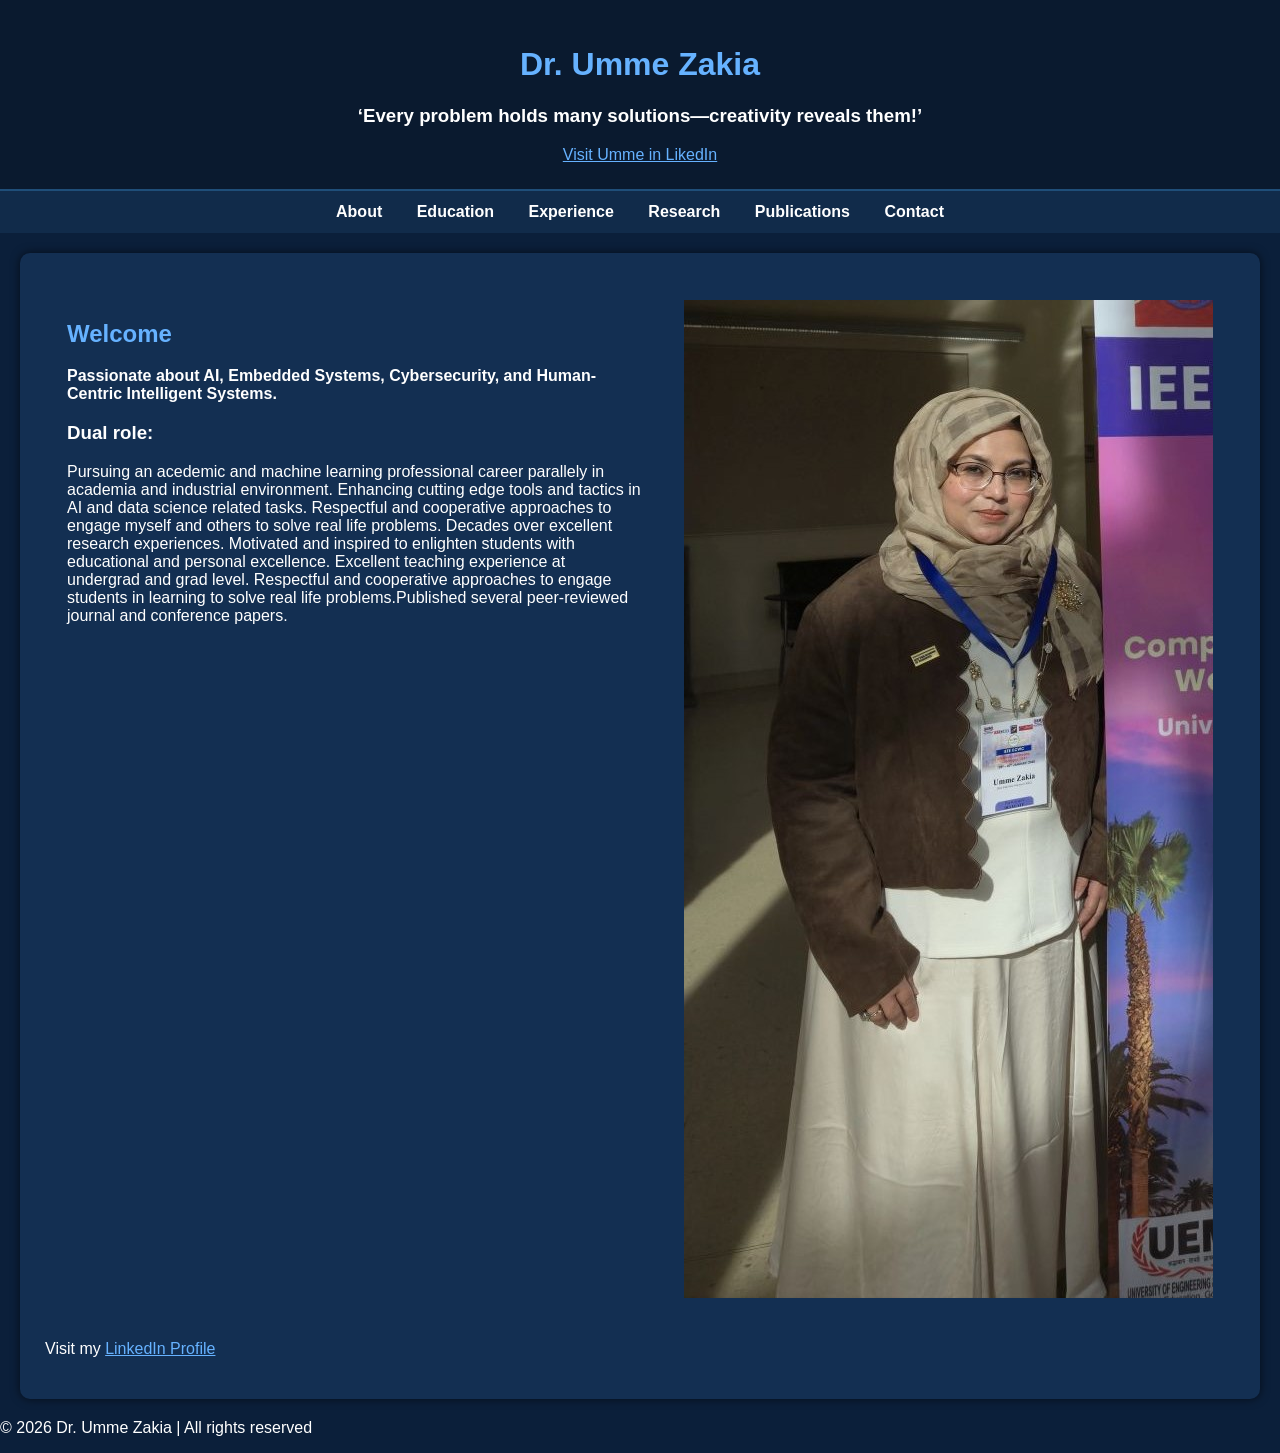
<file: index.html>
<!DOCTYPE html>
<html lang="en">
<head>
    <meta charset="UTF-8">
    <meta name="viewport" content="width=device-width, initial-scale=1.0">
    <title>Dr. Umme Zakia | Portfolio</title>
    <link rel="stylesheet" href="style_1.css">
</head>

<body>

<header>
    <h1>Dr. Umme Zakia</h1>
     
           
   <h3>‘Every problem holds many solutions—creativity reveals them!’</h3>        
  
     
    <a href="https://www.linkedin.com/in/umme-zakia-phd-948abb32/"  target="_blank" rel="noopener noreferrer">Visit Umme in LikedIn</a>

</header>

<nav>
    <a href="about.html">About</a>
    <a href="education.html">Education</a>
    <a href="experience.html">Experience</a>
    <a href="research.html">Research</a>
    <a href="publications.html">Publications</a>
    <a href="contact.html">Contact</a>
</nav>


<section>

<table width="100%" cellpadding="20">
  <tr>

    <!-- LEFT COLUMN (TEXT) -->
    <td width="60%" valign="top">
        <h2>Welcome</h2>

        <p><b>Passionate about AI, Embedded Systems, Cybersecurity, and Human-Centric Intelligent Systems.</b></p>


        <p>
        
<h3><b></b>Dual role:   </b> </h3>     

            Pursuing an acedemic and machine learning professional career parallely in academia and industrial environment. 
            Enhancing cutting edge tools and tactics in AI and data science related tasks. 
            Respectful and cooperative approaches to engage myself and others to solve real life problems. 
            Decades over excellent research experiences. Motivated and inspired to enlighten students with educational and personal excellence.
        Excellent teaching experience at undergrad and grad level. Respectful and cooperative
        approaches to engage students in learning to solve real life problems.Published several peer-reviewed journal and conference papers. 
            
        </p>

       
    </td>

    <!-- RIGHT COLUMN (IMAGE) -->
    <td width="40%" align="right">
        <img src="Umme Zakia 2026.jpg"  alt="Profile Photo" >
    </td>

  </tr>
</table>




<p>
    Visit my 
    <a href="https://www.linkedin.com/in/umme-zakia-phd-948abb32/" target="_blank" rel="noopener noreferrer">
        LinkedIn Profile
    </a>
</p>


    
</section>

    
<footer>
    <p>© 2026 Dr. Umme Zakia | All rights reserved</p>
</footer>
</file>
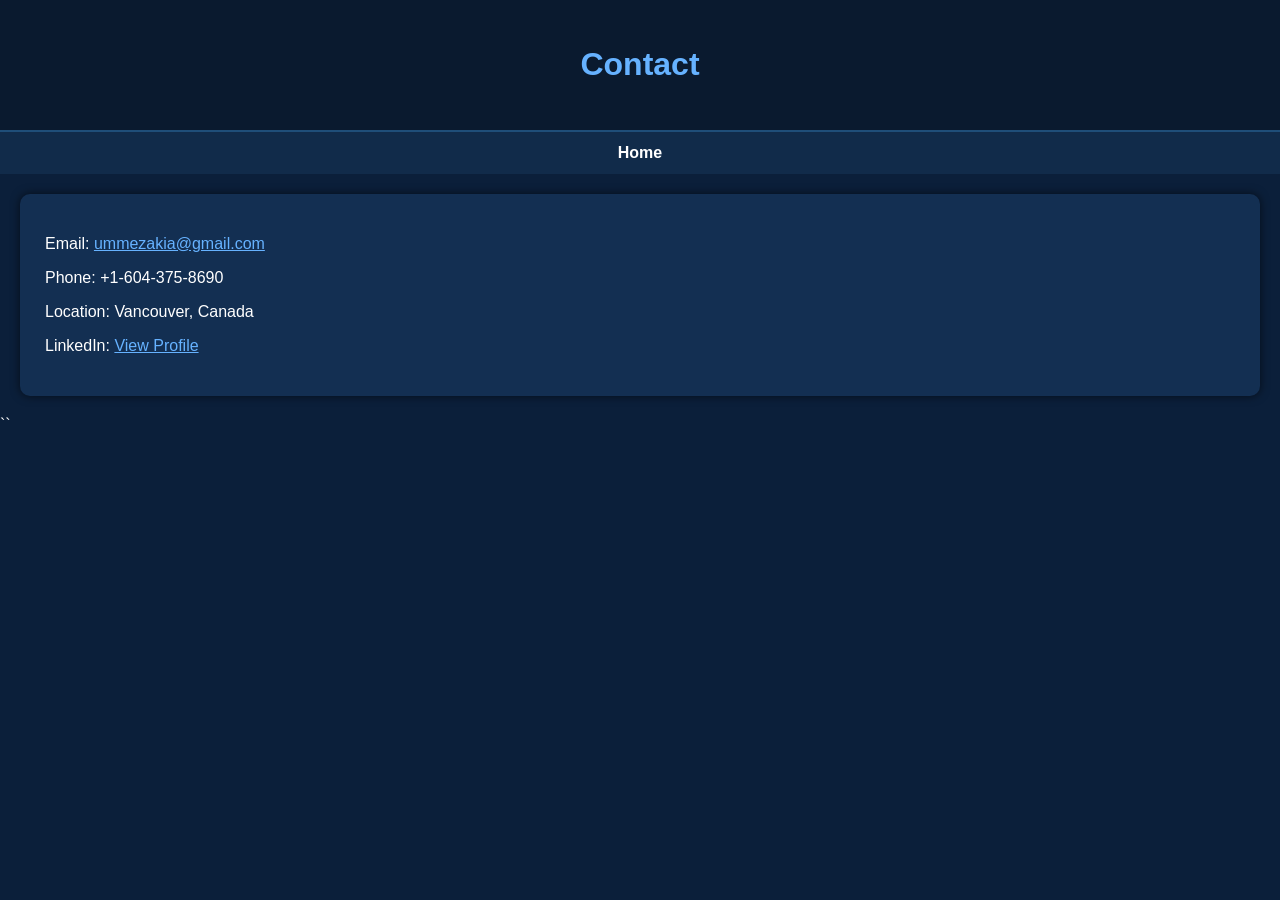
<file: contact.html>
<!DOCTYPE html>
<html lang="en">
<head>
<meta charset="UTF-8">
<meta name="viewport" content="width=device-width, initial-scale=1.0">
<title>Contact</title>
<link rel="stylesheet" href="style_1.css">
</head>

<body>

<header><h1>Contact</h1></header>

<nav>
    <a href="index.html">Home</a>
</nav>

<section>
<p>Email: <a href="mailto:ummezakia@gmail.com">ummezakia@gmail.com</a></p>
<p>Phone: +1-604-375-8690</p>
<p>Location: Vancouver, Canada</p>

<p>
LinkedIn:
<a href="https://linkedin.com/in/umme-zakia-948abb32"
   target="_blank"
   rel="noopener noreferrer">
   View Profile
</a>
</p>

</section>

</body>
</html>
``
</file>
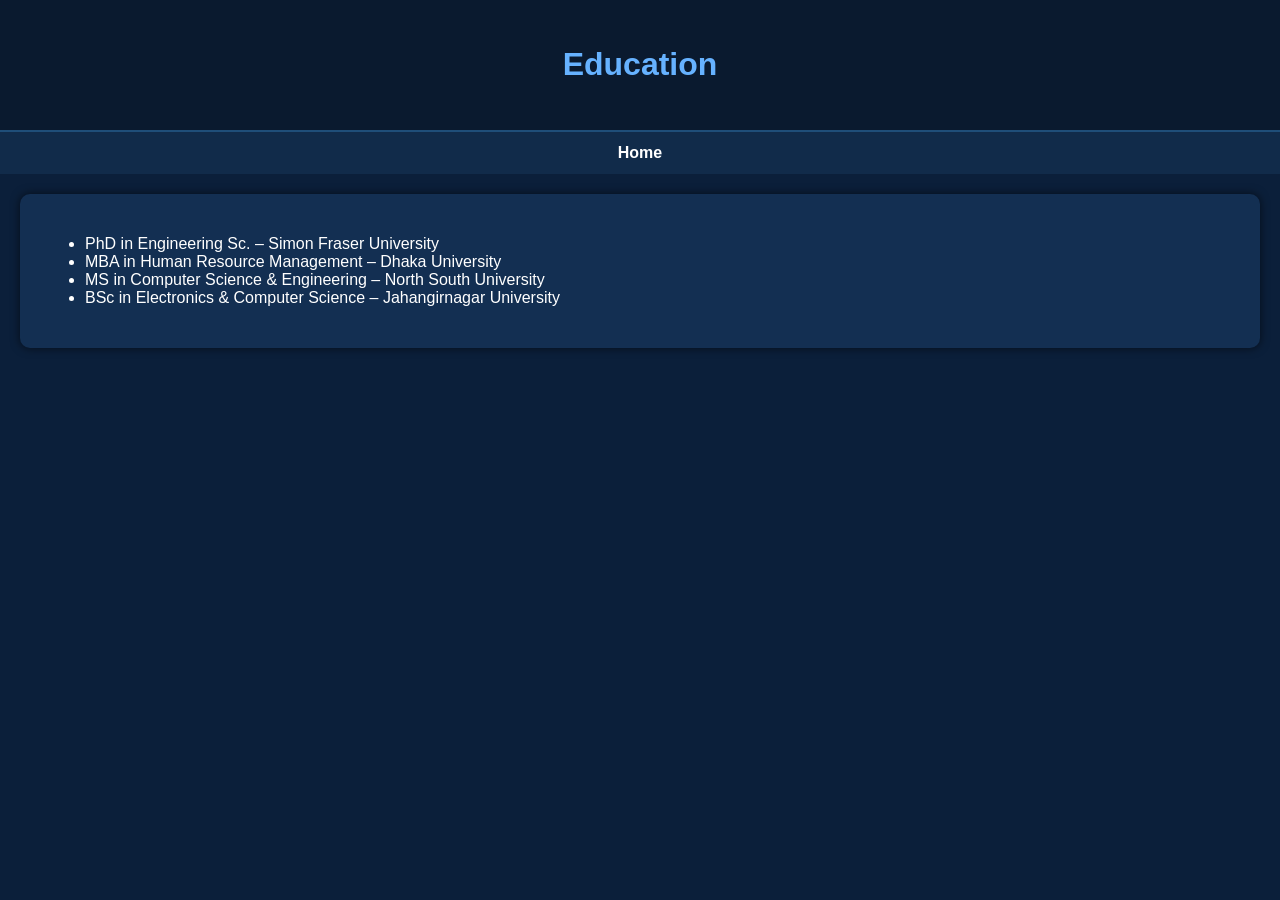
<file: education.html>
<!DOCTYPE html>
<html lang="en">
<head>
<meta charset="UTF-8">
<meta name="viewport" content="width=device-width, initial-scale=1.0">
<title>Education</title>
<link rel="stylesheet" href="style_1.css">
</head>

<body>

<header><h1>Education</h1></header>

<nav>
    <a href="index.html">Home</a>
</nav>

<section>
<ul>
    <li>PhD in Engineering Sc. – Simon Fraser University</li>
    <li>MBA in Human Resource Management – Dhaka University</li>
    <li>MS in Computer Science & Engineering – North South University</li>
    <li>BSc in Electronics & Computer Science – Jahangirnagar University</li>
</ul>
</section>

</body>
</html>
</file>
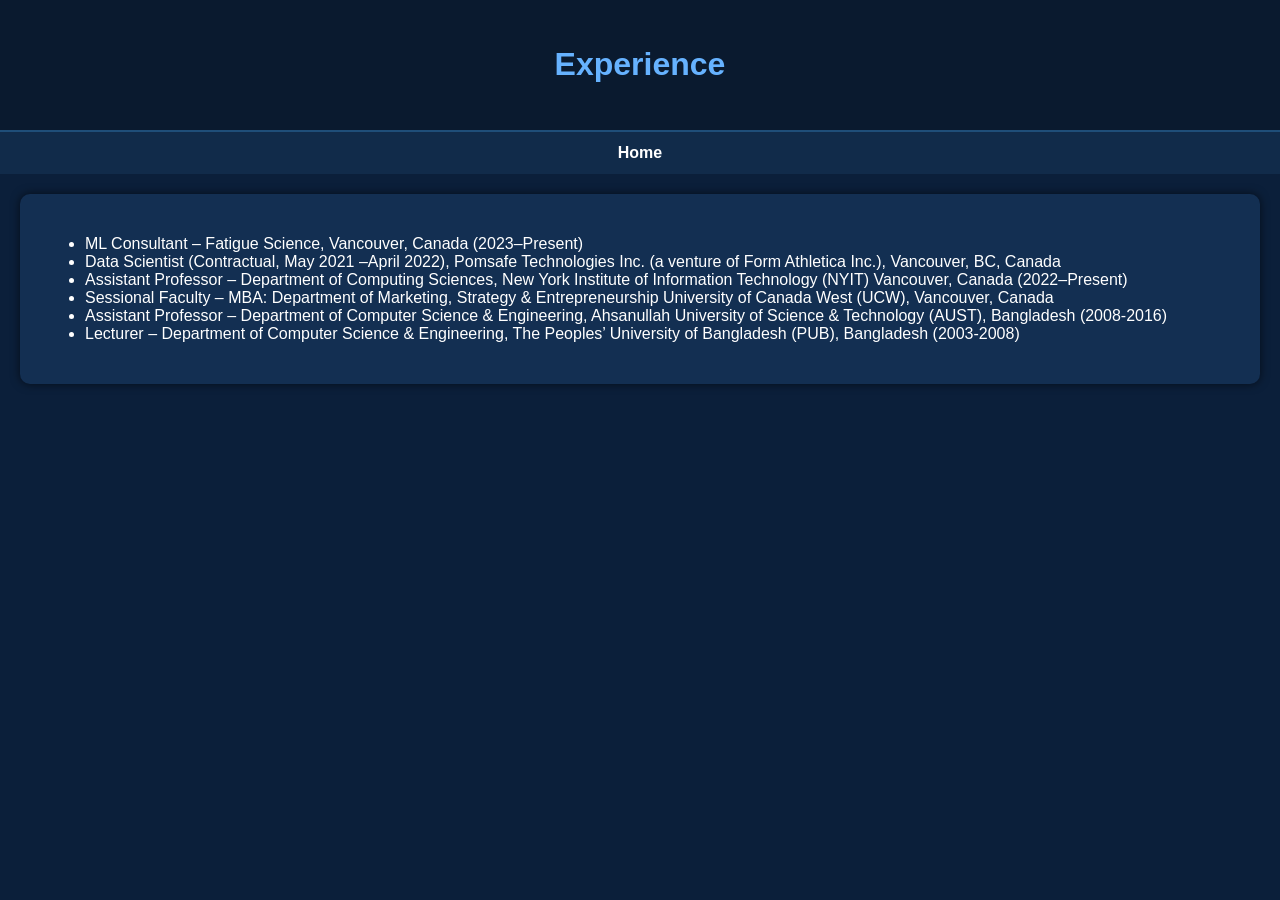
<file: experience.html>
<!DOCTYPE html>
<html lang="en">
<head>
<meta charset="UTF-8">
<meta name="viewport" content="width=device-width, initial-scale=1.0">
<title>Experience</title>
<link rel="stylesheet" href="style_1.css">
</head>

<body>

<header><h1>Experience</h1></header>

<nav>
    <a href="index.html">Home</a>
</nav>

<section>
<ul>
    <li>ML Consultant – Fatigue Science, Vancouver, Canada (2023–Present)</li>
    <li>Data Scientist (Contractual, May 2021 –April 2022), Pomsafe Technologies Inc. (a venture of Form Athletica Inc.), Vancouver, BC, Canada </li>
    <li>Assistant Professor – Department of Computing Sciences, New York Institute of Information Technology (NYIT) Vancouver, Canada (2022–Present)</li>
    <li>Sessional Faculty – MBA: Department of Marketing, Strategy & Entrepreneurship University of Canada West (UCW), Vancouver, Canada</li>
    <li>Assistant Professor – Department of Computer Science & Engineering, Ahsanullah University of Science & Technology (AUST), Bangladesh (2008-2016)</li>
    <li>Lecturer – Department of Computer Science & Engineering, The Peoples’ University of Bangladesh (PUB), Bangladesh (2003-2008) </li>
</ul>
</section>

</body>
</html>
</file>
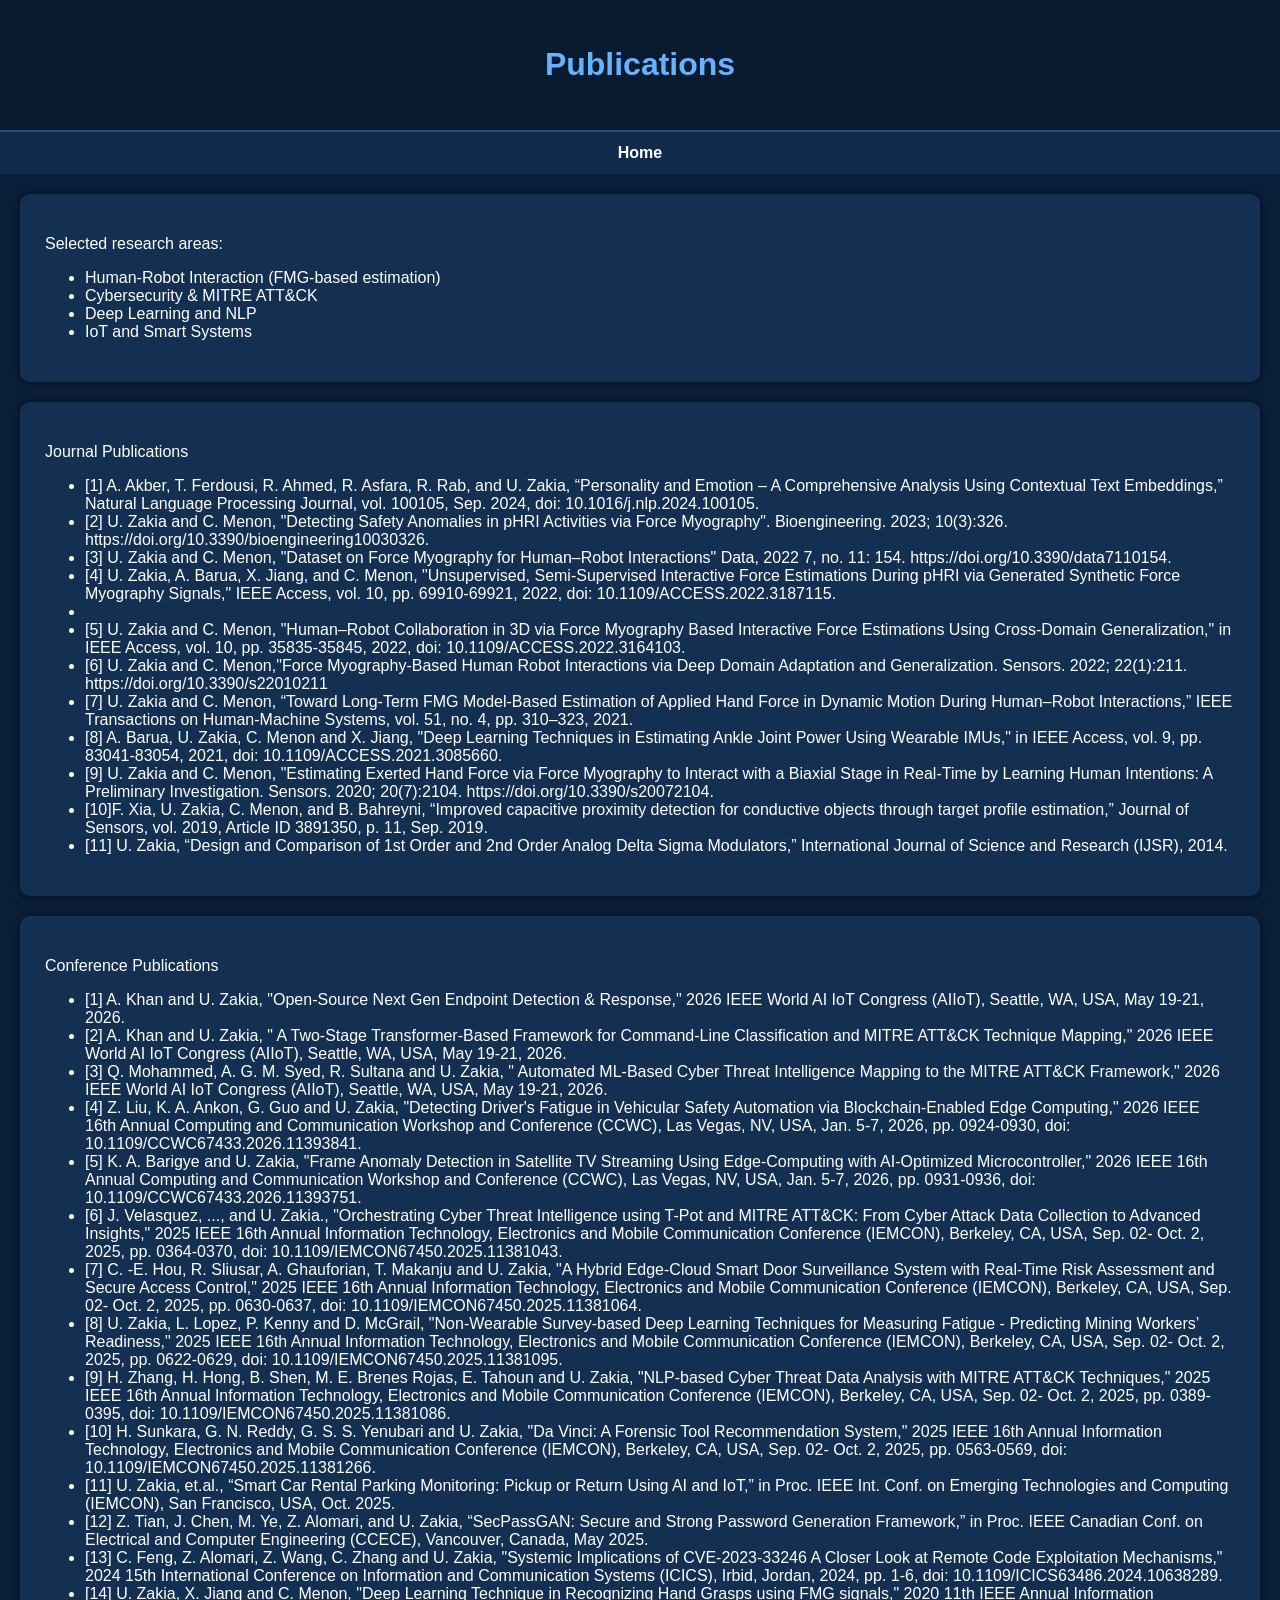
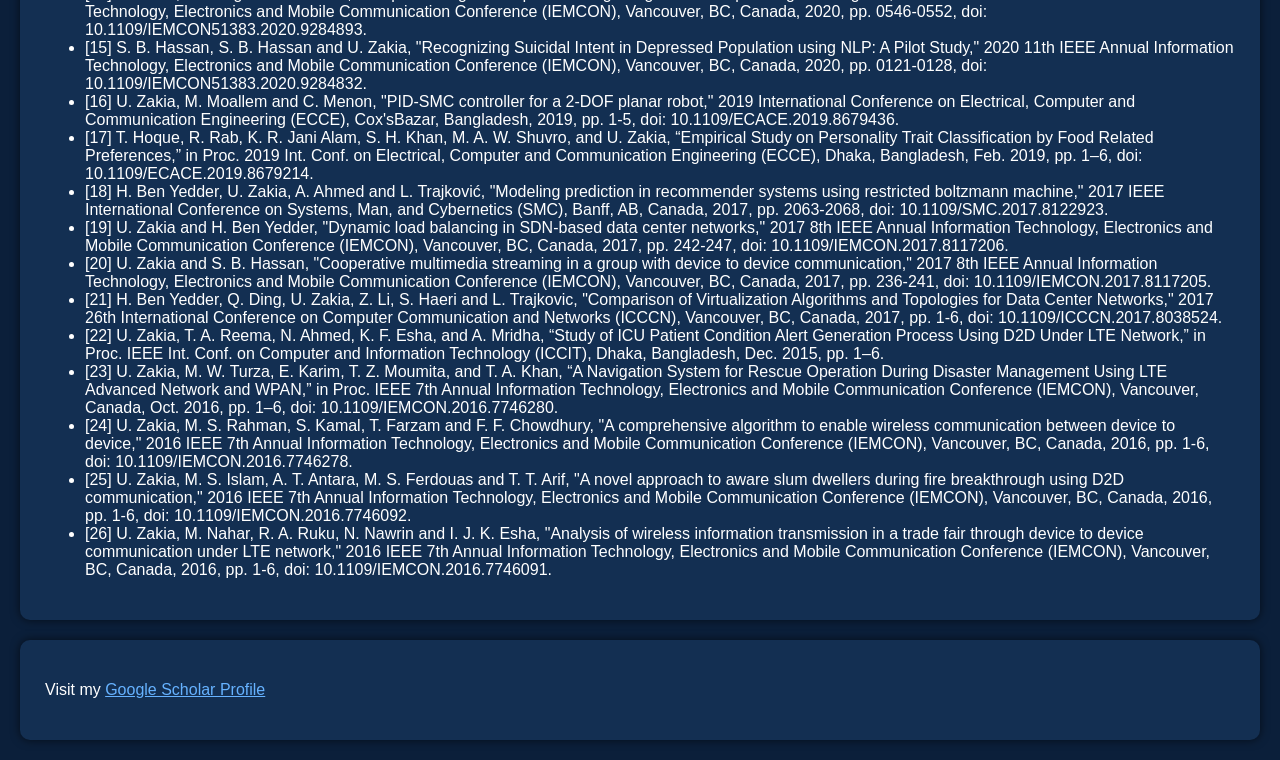
<file: publications.html>
<!DOCTYPE html>
<html lang="en">
<head>
<meta charset="UTF-8">
<meta name="viewport" content="width=device-width, initial-scale=1.0">
<title>Publications</title>
<link rel="stylesheet" href="style_1.css">
</head>

<body>

<header><h1>Publications</h1></header>

<nav>
    <a href="index.html">Home</a>
</nav>

<section>
<p>Selected research areas:</p>

<ul>
    <li>Human-Robot Interaction (FMG-based estimation)</li>
    <li>Cybersecurity & MITRE ATT&CK</li>
    <li>Deep Learning and NLP</li>
    <li>IoT and Smart Systems</li>
</ul>
</section>

<section>
<p>Journal Publications</p>
<ul>
    <li>[1]	A. Akber, T. Ferdousi, R. Ahmed, R. Asfara, R. Rab, and U. Zakia, “Personality and Emotion – A Comprehensive Analysis Using Contextual Text Embeddings,” Natural Language Processing Journal, vol. 100105, Sep. 2024, doi: 10.1016/j.nlp.2024.100105.</li>
    <li>[2] U. Zakia and C. Menon, "Detecting Safety Anomalies in pHRI Activities via Force Myography". Bioengineering. 2023; 10(3):326. https://doi.org/10.3390/bioengineering10030326.</li>
    <li>[3] U. Zakia and C. Menon, "Dataset on Force Myography for Human–Robot Interactions" Data, 2022 7, no. 11: 154. https://doi.org/10.3390/data7110154. </li>
    <li>[4] U. Zakia, A. Barua, X. Jiang, and C. Menon, "Unsupervised, Semi-Supervised Interactive Force Estimations During pHRI via Generated Synthetic Force Myography Signals," IEEE Access, vol. 10, pp. 69910-69921, 2022, doi: 10.1109/ACCESS.2022.3187115.<li> 
    <li>[5] U. Zakia and C. Menon, "Human–Robot Collaboration in 3D via Force Myography Based Interactive Force Estimations Using Cross-Domain Generalization," in IEEE Access, vol. 10, pp. 35835-35845, 2022, doi: 10.1109/ACCESS.2022.3164103. </li>    
    <li>[6] U. Zakia and C. Menon,"Force Myography-Based Human Robot Interactions via Deep Domain Adaptation and Generalization. Sensors. 2022; 22(1):211. https://doi.org/10.3390/s22010211</li>
    <li>[7]	U. Zakia and C. Menon, “Toward Long-Term FMG Model-Based Estimation of Applied Hand Force in Dynamic Motion During Human–Robot Interactions,” IEEE Transactions on Human-Machine Systems, vol. 51, no. 4, pp. 310–323, 2021.</li>
    <li>[8] A. Barua, U. Zakia, C. Menon and X. Jiang, "Deep Learning Techniques in Estimating Ankle Joint Power Using Wearable IMUs," in IEEE Access, vol. 9, pp. 83041-83054, 2021, doi: 10.1109/ACCESS.2021.3085660.</li>
    <li>[9] U. Zakia and C. Menon, "Estimating Exerted Hand Force via Force Myography to Interact with a Biaxial Stage in Real-Time by Learning Human Intentions: A Preliminary Investigation. Sensors. 2020; 20(7):2104. https://doi.org/10.3390/s20072104.</li>
    <li>[10]F. Xia, U. Zakia, C. Menon, and B. Bahreyni, “Improved capacitive proximity detection for conductive objects through target profile estimation,” Journal of Sensors, vol. 2019, Article ID 3891350, p. 11, Sep. 2019.</li>
    <li>[11] U. Zakia, “Design and Comparison of 1st Order and 2nd Order Analog Delta Sigma Modulators,” International Journal of Science and Research (IJSR), 2014.</li>
</ul>
</section>

    
<section>
    
<p>
Conference Publications
</p>

<ul>
<li>[1]	A. Khan and U. Zakia, "Open-Source Next Gen Endpoint Detection & Response," 2026 IEEE World AI IoT Congress (AIIoT), Seattle, WA, USA, May 19-21, 2026.</li>
<li>[2]	A. Khan and U. Zakia, " A Two-Stage Transformer-Based Framework for Command-Line Classification and MITRE ATT&CK Technique Mapping," 2026 IEEE World AI IoT Congress (AIIoT), Seattle, WA, USA, May 19-21, 2026.</li>
<li>[3]	Q. Mohammed, A. G. M. Syed, R. Sultana and U. Zakia, " Automated ML-Based Cyber Threat Intelligence Mapping to the MITRE ATT&CK Framework," 2026 IEEE World AI IoT Congress (AIIoT), Seattle, WA, USA, May 19-21, 2026.</li>
<li>[4]	Z. Liu, K. A. Ankon, G. Guo and U. Zakia, "Detecting Driver's Fatigue in Vehicular Safety Automation via Blockchain-Enabled Edge Computing," 2026 IEEE 16th Annual Computing and Communication Workshop and Conference (CCWC), Las Vegas, NV, USA, Jan. 5-7, 2026, pp. 0924-0930, doi: 10.1109/CCWC67433.2026.11393841.</li>
<li>[5]	K. A. Barigye and U. Zakia, "Frame Anomaly Detection in Satellite TV Streaming Using Edge-Computing with AI-Optimized Microcontroller," 2026 IEEE 16th Annual Computing and Communication Workshop and Conference (CCWC), Las Vegas, NV, USA, Jan. 5-7, 2026, pp. 0931-0936, doi: 10.1109/CCWC67433.2026.11393751.</li>
<li>[6]	J. Velasquez, ..., and U. Zakia., "Orchestrating Cyber Threat Intelligence using T-Pot and MITRE ATT&CK: From Cyber Attack Data Collection to Advanced Insights," 2025 IEEE 16th Annual Information Technology, Electronics and Mobile Communication Conference (IEMCON), Berkeley, CA, USA, Sep. 02- Oct. 2, 2025, pp. 0364-0370, doi: 10.1109/IEMCON67450.2025.11381043.</li>
<li>[7]	C. -E. Hou, R. Sliusar, A. Ghauforian, T. Makanju and U. Zakia, "A Hybrid Edge-Cloud Smart Door Surveillance System with Real-Time Risk Assessment and Secure Access Control," 2025 IEEE 16th Annual Information Technology, Electronics and Mobile Communication Conference (IEMCON), Berkeley, CA, USA, Sep. 02- Oct. 2, 2025, pp. 0630-0637, doi: 10.1109/IEMCON67450.2025.11381064.</li>
<li>[8]	U. Zakia, L. Lopez, P. Kenny and D. McGrail, "Non-Wearable Survey-based Deep Learning Techniques for Measuring Fatigue - Predicting Mining Workers’ Readiness," 2025 IEEE 16th Annual Information Technology, Electronics and Mobile Communication Conference (IEMCON), Berkeley, CA, USA, Sep. 02- Oct. 2, 2025, pp. 0622-0629, doi: 10.1109/IEMCON67450.2025.11381095.</li>
<li>[9]	H. Zhang, H. Hong, B. Shen, M. E. Brenes Rojas, E. Tahoun and U. Zakia, "NLP-based Cyber Threat Data Analysis with MITRE ATT&CK Techniques," 2025 IEEE 16th Annual Information Technology, Electronics and Mobile Communication Conference (IEMCON), Berkeley, CA, USA, Sep. 02- Oct. 2, 2025, pp. 0389-0395, doi: 10.1109/IEMCON67450.2025.11381086.</li>
<li>[10] H. Sunkara, G. N. Reddy, G. S. S. Yenubari and U. Zakia, "Da Vinci: A Forensic Tool Recommendation System," 2025 IEEE 16th Annual Information Technology, Electronics and Mobile Communication Conference (IEMCON), Berkeley, CA, USA, Sep. 02- Oct. 2, 2025, pp. 0563-0569, doi: 10.1109/IEMCON67450.2025.11381266.</li>
<li>[11] U. Zakia, et.al., “Smart Car Rental Parking Monitoring: Pickup or Return Using AI and IoT,” in Proc. IEEE Int. Conf. on Emerging Technologies and Computing (IEMCON), San Francisco, USA, Oct. 2025.</li>
<li>[12] Z. Tian, J. Chen, M. Ye, Z. Alomari, and U. Zakia, “SecPassGAN: Secure and Strong Password Generation Framework,” in Proc. IEEE Canadian Conf. on Electrical and Computer Engineering (CCECE), Vancouver, Canada, May 2025.</li>
<li>[13] C. Feng, Z. Alomari, Z. Wang, C. Zhang and U. Zakia, "Systemic Implications of CVE-2023-33246 A Closer Look at Remote Code Exploitation Mechanisms," 2024 15th International Conference on Information and Communication Systems (ICICS), Irbid, Jordan, 2024, pp. 1-6, doi: 10.1109/ICICS63486.2024.10638289.</li>
<li>[14] U. Zakia, X. Jiang and C. Menon, "Deep Learning Technique in Recognizing Hand Grasps using FMG signals," 2020 11th IEEE Annual Information Technology, Electronics and Mobile Communication Conference (IEMCON), Vancouver, BC, Canada, 2020, pp. 0546-0552, doi: 10.1109/IEMCON51383.2020.9284893.</li>
<li>[15] S. B. Hassan, S. B. Hassan and U. Zakia, "Recognizing Suicidal Intent in Depressed Population using NLP: A Pilot Study," 2020 11th IEEE Annual Information Technology, Electronics and Mobile Communication Conference (IEMCON), Vancouver, BC, Canada, 2020, pp. 0121-0128, doi: 10.1109/IEMCON51383.2020.9284832.</li>
<li>[16] U. Zakia, M. Moallem and C. Menon, "PID-SMC controller for a 2-DOF planar robot," 2019 International Conference on Electrical, Computer and Communication Engineering (ECCE), Cox'sBazar, Bangladesh, 2019, pp. 1-5, doi: 10.1109/ECACE.2019.8679436.</li>
<li>[17] T. Hoque, R. Rab, K. R. Jani Alam, S. H. Khan, M. A. W. Shuvro, and U. Zakia, “Empirical Study on Personality Trait Classification by Food Related Preferences,” in Proc. 2019 Int. Conf. on Electrical, Computer and Communication Engineering (ECCE), Dhaka, Bangladesh, Feb. 2019, pp. 1–6, doi: 10.1109/ECACE.2019.8679214.</li>
<li>[18] H. Ben Yedder, U. Zakia, A. Ahmed and L. Trajković, "Modeling prediction in recommender systems using restricted boltzmann machine," 2017 IEEE International Conference on Systems, Man, and Cybernetics (SMC), Banff, AB, Canada, 2017, pp. 2063-2068, doi: 10.1109/SMC.2017.8122923.</li>
<li>[19] U. Zakia and H. Ben Yedder, "Dynamic load balancing in SDN-based data center networks," 2017 8th IEEE Annual Information Technology, Electronics and Mobile Communication Conference (IEMCON), Vancouver, BC, Canada, 2017, pp. 242-247, doi: 10.1109/IEMCON.2017.8117206.</li>
<li>[20] U. Zakia and S. B. Hassan, "Cooperative multimedia streaming in a group with device to device communication," 2017 8th IEEE Annual Information Technology, Electronics and Mobile Communication Conference (IEMCON), Vancouver, BC, Canada, 2017, pp. 236-241, doi: 10.1109/IEMCON.2017.8117205.</li>
<li>[21] H. Ben Yedder, Q. Ding, U. Zakia, Z. Li, S. Haeri and L. Trajkovic, "Comparison of Virtualization Algorithms and Topologies for Data Center Networks," 2017 26th International Conference on Computer Communication and Networks (ICCCN), Vancouver, BC, Canada, 2017, pp. 1-6, doi: 10.1109/ICCCN.2017.8038524.</li>
<li>[22] U. Zakia, T. A. Reema, N. Ahmed, K. F. Esha, and A. Mridha, “Study of ICU Patient Condition Alert Generation Process Using D2D Under LTE Network,” in Proc. IEEE Int. Conf. on Computer and Information Technology (ICCIT), Dhaka, Bangladesh, Dec. 2015, pp. 1–6.</li>
<li>[23] U. Zakia, M. W. Turza, E. Karim, T. Z. Moumita, and T. A. Khan, “A Navigation System for Rescue Operation During Disaster Management Using LTE Advanced Network and WPAN,” in Proc. IEEE 7th Annual Information Technology, Electronics and Mobile Communication Conference (IEMCON), Vancouver, Canada, Oct. 2016, pp. 1–6, doi: 10.1109/IEMCON.2016.7746280.</li>
<li>[24] U. Zakia, M. S. Rahman, S. Kamal, T. Farzam and F. F. Chowdhury, "A comprehensive algorithm to enable wireless communication between device to device," 2016 IEEE 7th Annual Information Technology, Electronics and Mobile Communication Conference (IEMCON), Vancouver, BC, Canada, 2016, pp. 1-6, doi: 10.1109/IEMCON.2016.7746278.</li>
<li>[25] U. Zakia, M. S. Islam, A. T. Antara, M. S. Ferdouas and T. T. Arif, "A novel approach to aware slum dwellers during fire breakthrough using D2D communication," 2016 IEEE 7th Annual Information Technology, Electronics and Mobile Communication Conference (IEMCON), Vancouver, BC, Canada, 2016, pp. 1-6, doi: 10.1109/IEMCON.2016.7746092.</li>
<li>[26] U. Zakia, M. Nahar, R. A. Ruku, N. Nawrin and I. J. K. Esha, "Analysis of wireless information transmission in a trade fair through device to device communication under LTE network," 2016 IEEE 7th Annual Information Technology, Electronics and Mobile Communication Conference (IEMCON), Vancouver, BC, Canada, 2016, pp. 1-6, doi: 10.1109/IEMCON.2016.7746091.</li>
</ul>
</section>

<section>
<p>
    Visit my 
    <a href="https://scholar.google.ca/citations?user=IKZhD1MAAAAJ&hl=en&oi=ao"  target="_blank" rel="noopener noreferrer">
        Google Scholar Profile
    </a>
</p>

</section>

</body>
</html>
</file>
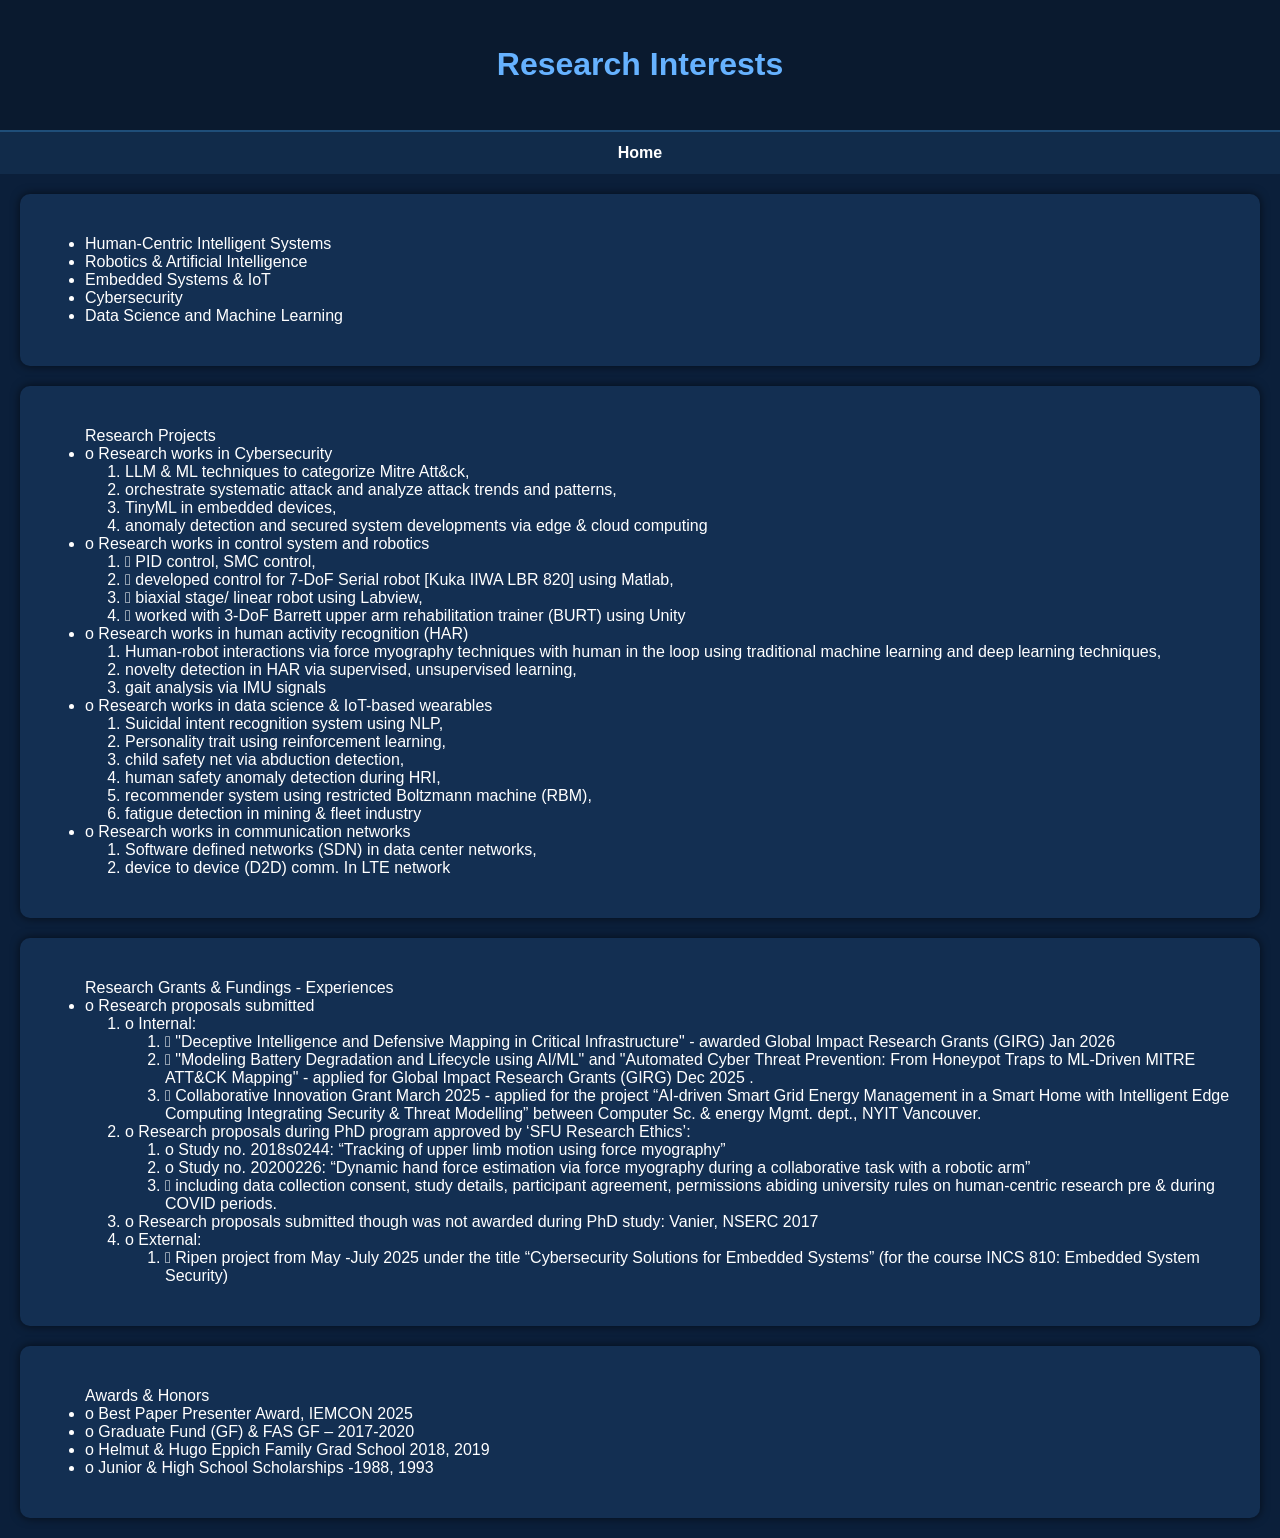
<file: research.html>
<!DOCTYPE html>
<html lang="en">
<head>
<meta charset="UTF-8">
<meta name="viewport" content="width=device-width, initial-scale=1.0">
<title>Research</title>
<link rel="stylesheet" href="style_1.css">
</head>

<body>

<header><h1>Research Interests</h1></header>

<nav>
    <a href="index.html">Home</a>
</nav>

<section>
<ul>
    <li>Human-Centric Intelligent Systems</li>
    <li>Robotics & Artificial Intelligence</li>
    <li>Embedded Systems & IoT</li>
    <li>Cybersecurity</li>
    <li>Data Science and Machine Learning</li>
</ul>
</section>

<section>
<ul>Research Projects 
<li>o	Research works in Cybersecurity 
<ol>
    <li>LLM & ML techniques to categorize Mitre Att&ck, </li>
    <li>   orchestrate systematic attack and analyze attack trends and patterns, </li>
    <li>TinyML in embedded devices, </li>
    <li>anomaly detection and secured system developments via edge & cloud computing </li>
</ol>
</li>                

<li>o	Research works in control system and robotics
<ol>
<li>	PID control, SMC control, </li>
<li>	developed control for 7-DoF Serial robot [Kuka IIWA LBR 820] using Matlab, </li>
<li>	biaxial stage/ linear robot using Labview, </li>
<li>	worked with 3-DoF Barrett upper arm rehabilitation trainer (BURT) using Unity </li>
</ol></li>    
<li>o	Research works in human activity recognition (HAR) 
<ol>
<li>Human-robot interactions via force myography techniques with human in the loop using traditional machine learning and deep learning techniques, </li>
<li>novelty detection in HAR via supervised, unsupervised learning, </li>
<li>gait analysis via IMU signals</li>
</ol>
</li>
<li>o	Research works in data science & IoT-based wearables
<ol>
<li>Suicidal intent recognition system using NLP, </li>
<li>Personality trait using reinforcement learning, </li>
<li>child safety net via abduction detection, </li>
<li>human safety anomaly detection during HRI, </li>
<li>recommender system using restricted Boltzmann machine (RBM), </li>
<li>fatigue detection in mining & fleet industry </li>
</ol></li>
<li>o	Research works in communication networks
<ol>
<li>Software defined networks (SDN) in data center networks, </li>
<li>device to device (D2D) comm. In LTE network</li>
</ol></li>
</ul>
</section>

<section>
<ul>Research Grants & Fundings - Experiences
<li>o	Research proposals submitted </li>
<ol>
    <li>o	Internal: </li>
<ol>
    
    <li>   "Deceptive Intelligence and Defensive Mapping in Critical Infrastructure" - awarded Global Impact Research Grants (GIRG) Jan 2026
    <li>	"Modeling Battery Degradation and Lifecycle using AI/ML" and "Automated Cyber Threat Prevention: From Honeypot Traps to ML-Driven MITRE ATT&CK Mapping" - applied for Global Impact Research Grants (GIRG) Dec 2025 .</li>
    <li>	Collaborative Innovation Grant March 2025 - applied for the project “AI-driven Smart Grid Energy Management in a Smart Home with Intelligent Edge Computing Integrating Security & Threat Modelling” between Computer Sc. & energy Mgmt. dept., NYIT Vancouver.</li>
</ol>

<li>o	Research proposals during PhD program approved by ‘SFU Research Ethics’:</li>

<ol>
    <li>o	Study no. 2018s0244: “Tracking of upper limb motion using force myography” </li>
    <li>o	Study no. 20200226: “Dynamic hand force estimation via force myography during a collaborative task with a robotic arm” </li>
    <li>	including data collection consent, study details, participant agreement, permissions abiding university rules on human-centric research pre & during COVID periods.</li>
</ol>
<li>o	Research proposals submitted though was not awarded during PhD study: Vanier, NSERC 2017</li>
<li>o	External:  </li>
<ol>
<li>	Ripen project from May -July 2025 under the title “Cybersecurity Solutions for Embedded Systems” (for the course INCS 810: Embedded System Security)</li>

            </li>
    </ol>
    </ol>
        </ul>
    </section>
 <section>
        <ul>Awards & Honors
            <li>               
o	Best Paper Presenter Award, IEMCON 2025</li>
<li> o	Graduate Fund (GF) & FAS GF – 2017-2020</li>
<li> o	Helmut & Hugo Eppich Family Grad School 2018, 2019</li>
<li> o	Junior & High School Scholarships -1988, 1993</li>

            
        </ul>
    </section>
</body>
</html>
</file>
<file: style_1.css>
/* GLOBAL STYLE */
body {
    font-family: Arial, sans-serif;
    margin: 0;
    background-color: #0b1f3a;   /* Dark blue background */
    color: white;               /* White text */
}

/* HEADER */
header {
    background-color: #0a1a2f;
    color: white;
    padding: 25px;
    text-align: center;
    border-bottom: 2px solid #1f4e79;
}

/* NAVBAR */
nav {
    background-color: #112b4a;
    padding: 12px;
    text-align: center;
}

nav a {
    color: white;
    margin: 15px;
    text-decoration: none;
    font-weight: bold;
}

nav a:hover {
    color: #66b2ff;   /* Light blue hover */
}

/* CONTENT SECTIONS */
section {
    padding: 25px;
    margin: 20px;
    background-color: #132f52;  /* Slightly lighter blue */
    border-radius: 10px;
    box-shadow: 0 0 10px rgba(0,0,0,0.6);
}

/* HEADINGS */
h1, h2 {
    color: #66b2ff;  /* Light blue accent */
}

/* LINKS */
a {
    color: #66b2ff;
}

/* HOME LAYOUT (TEXT + IMAGE) */
.home-container {
    display: flex;
    justify-content: space-between;
    align-items: center;
    gap: 30px;
}

.home-text {
    flex: 1;
}

.home-image {
    flex: 1;
    text-align: right;
}

.home-image img {
    max-width: 250px;
    border-radius: 10px;
    border: 3px solid #66b2ff;
}
</file>
